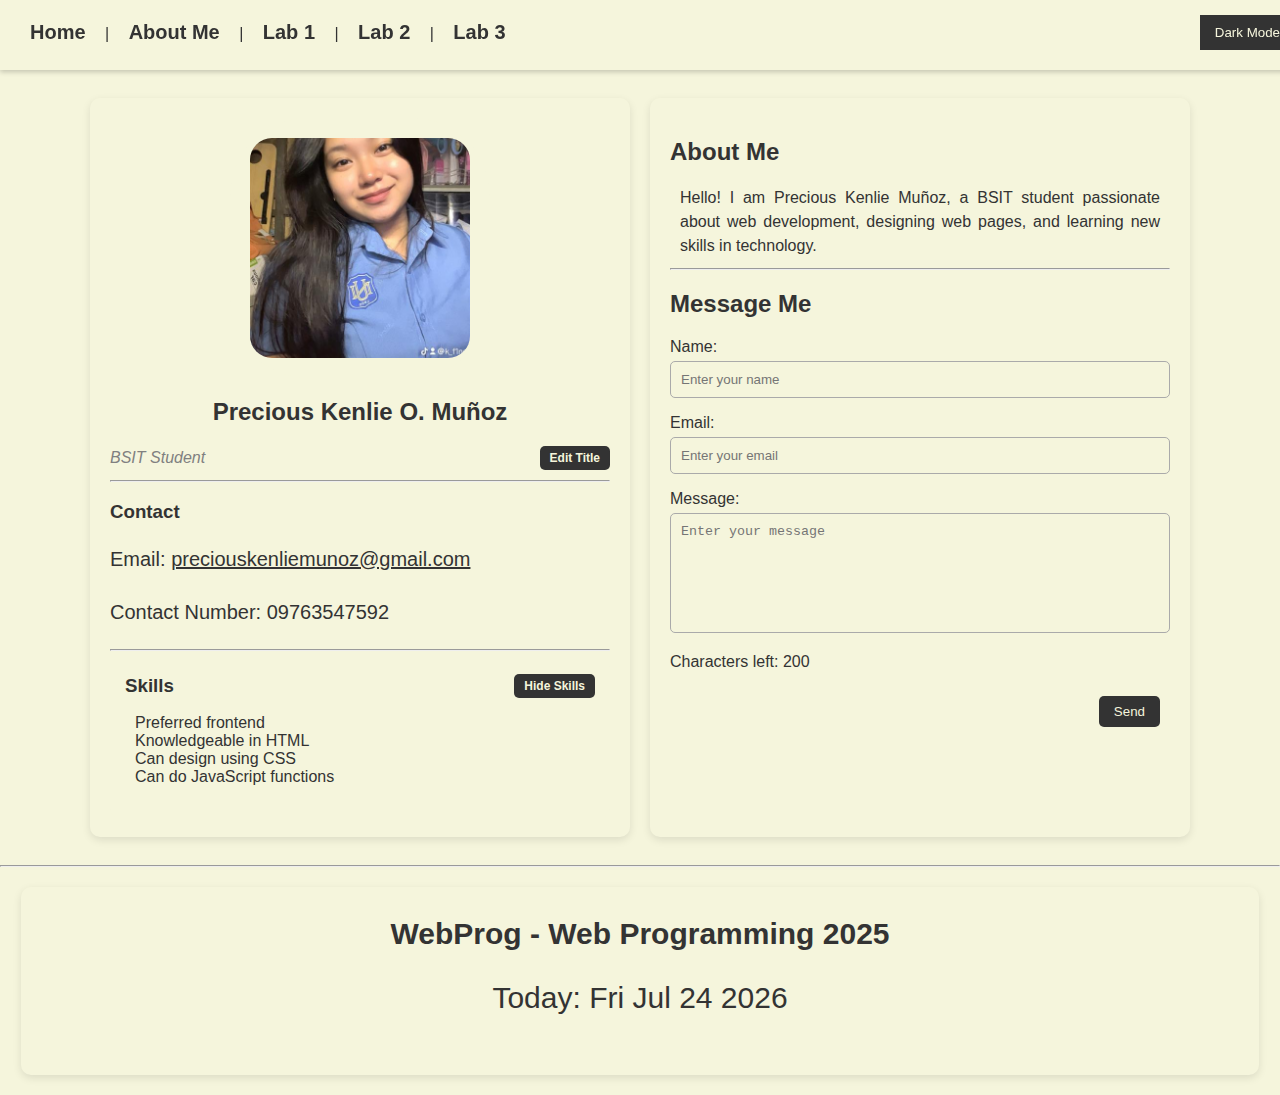
<file: index.html>
<!DOCTYPE html>
<html>
<head>
<title>My Profile - Lab 3</title>
<link rel="stylesheet" href="style.css">
</head>
<body>

<header class="navbar">
    <div class="nav-left">
        <a href="#home">Home</a> |
        <a href="#about">About Me</a> |
        <a href="munoz_lab1.html">Lab 1</a> |
        <a href="munoz_lab2.html">Lab 2</a> |
        <a href="index.html">Lab 3</a>
    </div>

    <div class="nav-right">
        <button id="themeBtn">Toggle Dark Mode</button>
    </div>
</header>

<hr>

<section id="main-content">
    <div class="left-column">
        <div class="flip-card">
            <div class="flip-card-inner">
                <div class="flip-card-front">
                    <img src="Image.jpg" alt="Profile Image" class="profile-img">
                </div>
                <div class="flip-card-back">
                    <p><b>Name: </b>Precious Kenlie O. Muñoz <br><br>
                    <b>Age: </b>20 years old<br><br>
                    <b>Nickname: </b>Call me PRECIOUS<br><br>
                    <b>Place: </b>I lived in Quezon City<br><br>
                    My hobbies are playing online games. When I'm stressed, I eat and watch movies.</p>
                </div>
            </div>
        </div>

        <h2 style="text-align:center;">Precious Kenlie O. Muñoz</h2>
        <div class="job-title-container">
            <span id="jobTitle" class="job-title-text" style="text-align:center; display:block;">BSIT Student</span>
            <button id="editJobBtn">Edit Title</button>
        </div>

        <hr>
        <div id="contact-me" class="contact">
            <h3>Contact</h3>
            <p>Email: <a href="mailto:preciouskenliemunoz@gmail.com">preciouskenliemunoz@gmail.com</a></p>
            <p>Contact Number: 09763547592</p>
        </div>

        <hr>
        <div class="skills" id="skillsSection">
            <div class="skills-header">
                <h3>Skills</h3>
                <button id="toggleSkillsBtn">Hide Skills</button>
            </div>
            <dl id="skillsList">
                <dt>Preferred frontend</dt>
                <dd>Knowledgeable in HTML</dd>
                <dd>Can design using CSS</dd>
                <dd>Can do JavaScript functions</dd>
            </dl>
        </div>
    </div>

    <div class="right-column">
        <div id="about" class="about">
            <h2>About Me</h2>
            <p>Hello! I am Precious Kenlie Muñoz, a BSIT student passionate about web development, designing web pages, and learning new skills in technology.</p>
        </div>

        <hr>
        <div class="message-form">
            <h2>Message Me</h2>
            <form>
                <p>
                    Name:<br>
                    <input type="text" id="nameField" placeholder="Enter your name">
                </p>
                <p>
                    Email:<br>
                    <input type="email" id="emailField" placeholder="Enter your email">
                </p>
                <p>
                    Message:<br>
                    <textarea id="msgBox" maxlength="200" placeholder="Enter your message"></textarea>
                </p>
                <p>Characters left: <span id="counter">200</span></p>
                <button type="button" id="sendBtn" class="send-btn">Send</button>
            </form>
        </div>
    </div>
</section>

<hr>
<div class="footer">
    <center><strong>WebProg - Web Programming 2025</strong></center>
    <p id="dateDisplay"></p>
</div>

<script src="script.js"></script>
</body>
</html>
</file>
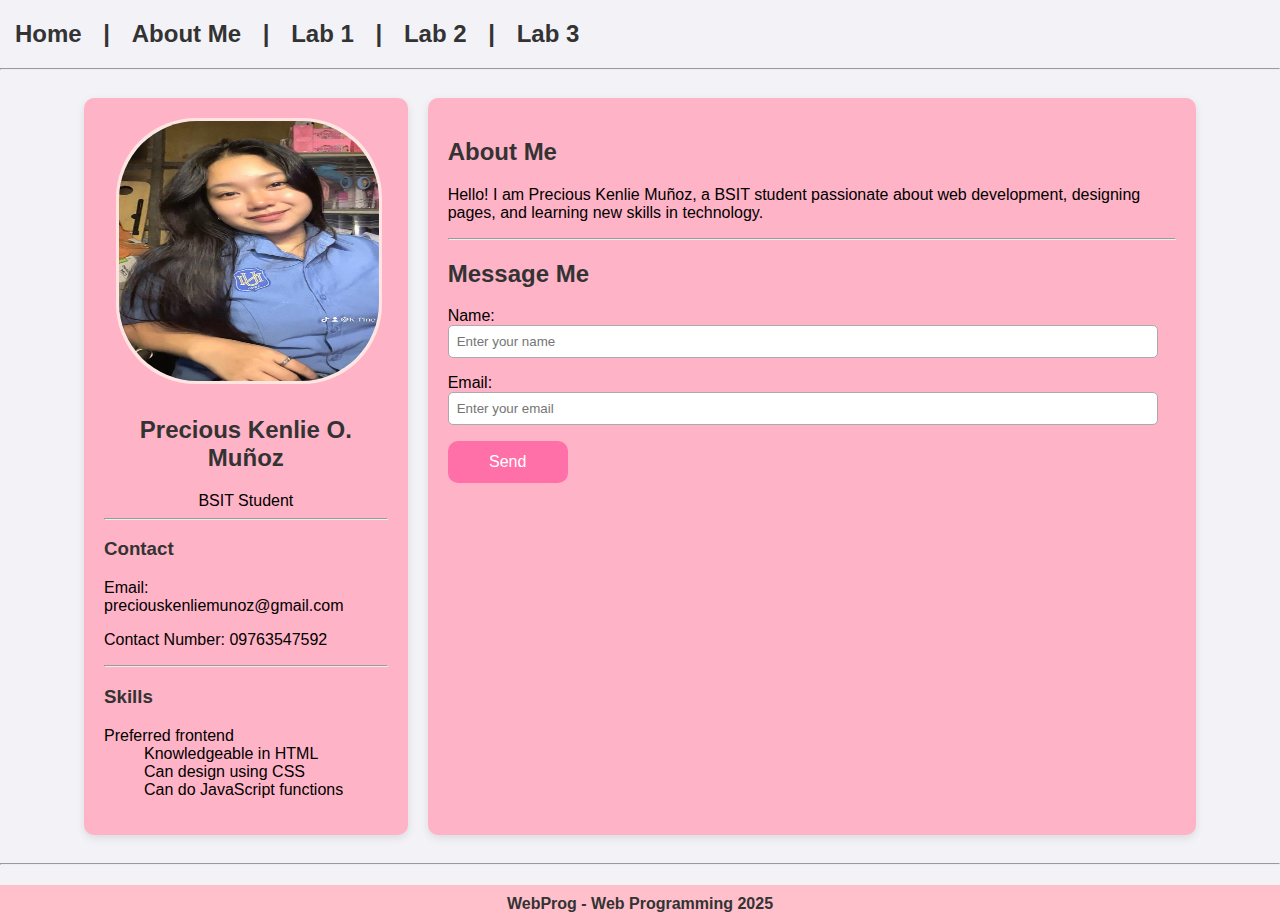
<file: munoz_lab1.html>
<!DOCTYPE html>
<html>
<head>
<title>My Profile - Lab 1</title>
<style>
   body {
       font-family: Arial, sans-serif;
       margin: 0;
       background: #f2f2f7;
   }
   /* Navigation */
   h2 a {
       text-decoration: none;
       color: #333;
       padding: 8px 15px;
   }
   h2 a:hover {
       background: #ffe4e1;
       color: white;
       border-radius: 5px;
   }
   /* Layout */
   table {
       width: 90%;
       margin: auto;
       border-spacing: 20px;
   }
   td {
       background: #ffb3c6;
       padding: 20px;
       border-radius: 10px;
       vertical-align: top;
       box-shadow: 0 3px 8px rgba(0,0,0,0.1);
   }
   /* Flip Card */
   .flip-card {
       background-color: transparent;
       width: 260px;
       height: 260px;
       margin: auto;
       perspective: 1000px;
   }
   .flip-card-inner {
       position: relative;
       width: 100%;
       height: 100%;
       text-align: center;
       transition: transform 0.6s;
       transform-style: preserve-3d;
       border-radius: 30%;
   }
   .flip-card:hover .flip-card-inner {
       transform: rotateY(180deg);
   }
   .flip-card-front, .flip-card-back {
       position: absolute;
       width: 100%;
       height: 100%;
       backface-visibility: hidden;
       border-radius: 30%;
   }
   .flip-card-front {
       background: #fff;
       border: 3px solid #ffe4e1;
   }
   .flip-card-front img {
       width: 260px;
       height: 260px;
       border-radius: 30%;
   }
   .flip-card-back {
       background-color: #c08081;
       color: white;
       transform: rotateY(180deg);
       display: flex;
       align-items: center;
       justify-content: center;
       padding: 20px;
       border-radius: 30%;
   }
   /* Text & Inputs */
   h2, h3 {
       color: #333;
   }
   input[type="text"],
   input[type="email"] {
       width: 95%;
       padding: 8px;
       border: 1px solid #aaa;
       border-radius: 5px;
   }
   /* Button */
   .button {
       background: #ff6fa8;
       color: white;
       border: none;
       padding: 12px 25px;
       border-radius: 10px;
       cursor: pointer;
       font-size: 16px;
       transition: 0.3s;
       width: 120px;
   }
   .button:hover {
       background: #ff4d8b;
       transform: scale(1.08);
   }
   /* Footer */
   .footer {
       margin-top: 20px;
       padding: 10px;
       background: #ffc0cb;
       color: #333;
   }
</style>
</head>
<body>

<!-- Navigation -->
<div>
<h2>
<a href="index.html">Home</a> |
<a href="#about">About Me</a> |
<a href="munoz_lab1.html">Lab 1</a> |
<a href="munoz_lab2.html">Lab 2</a> |
<a href="index.html">Lab 3</a>
</h2>
</div>
<hr>

<table>
<tr>

<td>

<div class="flip-card">
<div class="flip-card-inner">
<div class="flip-card-front">
<img src="Image.jpg" alt="Profile Image">
</div>
<div class="flip-card-back">
<p><b>Name: </b>Precious Kenlie O. Muñoz <br><br>
   <b>Age: </b>20 years old<br><br>
<b>Nickname: </b>Call me PRECIOUS<br><br>
<b>Place: </b>I lived in Quezon City<br><br>
<b>Introducing myself: </b><br><br>
My hobbies are playing online games. Also when I'm stressed, I eat and watch movies.
</p>
</div>
</div>
</div>
<br>
<h2 style="text-align:center;">Precious Kenlie O. Muñoz</h2>
<span style="text-align:center; display:block;">BSIT Student</span>
<hr>
<h3>Contact</h3>
<p>Email: preciouskenliemunoz@gmail.com</p>
<p>Contact Number: 09763547592</p>
<hr>
<h3>Skills</h3>
<dl>
<dt>Preferred frontend</dt>
<dd>Knowledgeable in HTML</dd>
<dd>Can design using CSS</dd>
<dd>Can do JavaScript functions</dd>
</dl>
</td>

<td>
<div id="about">
<h2>About Me</h2>
<p>
Hello! I am Precious Kenlie Muñoz, a BSIT student passionate about web development,
designing pages, and learning new skills in technology.
</p>
</div>
<hr>
<div>
<h2>Message Me</h2>
<form action="submit" method="post">
<p>
Name:<br>
<input type="text" name="name" placeholder="Enter your name">
</p>
<p>
Email:<br>
<input type="email" name="email" placeholder="Enter your email">
</p>
<p>
<button type="button" class="button" onclick="alert('Hello! Your message is sent!')">Send</button>
</p>
</form>
</div>
</td>
</tr>
</table>
<hr>

<div class="footer">
<center><strong>WebProg - Web Programming 2025</strong></center>
</div>
</body>
</html>
</file>
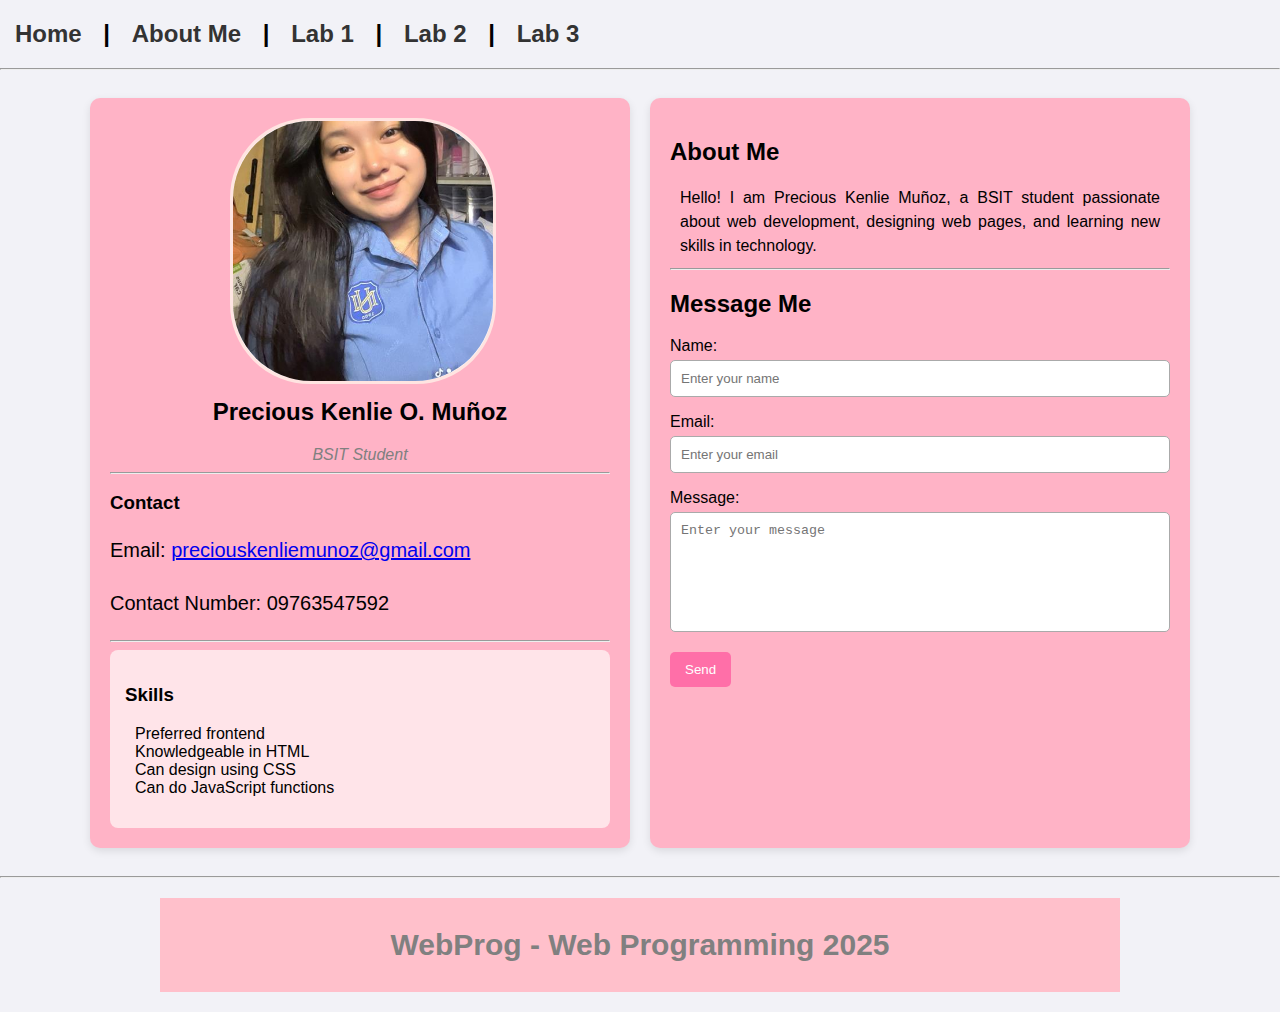
<file: munoz_lab2.html>
<!DOCTYPE html>
<html>
<head>
<title>My Profile - Lab 2</title>
<link rel="stylesheet" href="lab2style.css">
</head>
<body>

<!-- Navigation -->
<header class="navbar">
    <h2>
        <a href="index.html">Home</a> |
        <a href="#about">About Me</a> |
        <a href="munoz_lab1.html">Lab 1</a> |
        <a href="munoz_lab2.html">Lab 2</a> |
        <a href="index.html">Lab 3</a>
    </h2>
</header>

<hr>

<section id="main-content">
<div class="left-column">

<!-- FLIP CARD -->
<div class="flip-card">
    <div class="flip-card-inner">
        <div class="flip-card-front">
            <img src="Image.jpg" alt="Profile Image" class="profile-img">
        </div>
        <div class="flip-card-back">
            <p><b>Name: </b>Precious Kenlie O. Muñoz <br><br>
            <b>Age: </b>20 years old<br><br>
            <b>Nickname: </b>Call me PRECIOUS<br><br>
            <b>Place: </b>I lived in Quezon City<br><br>
            My hobbies are playing online games. When I'm stressed, I eat and watch movies.</p>
        </div>
    </div>
</div>

<h2 style="text-align:center;">Precious Kenlie O. Muñoz</h2>
<span class="job-title" style="text-align:center; display:block;">BSIT Student</span>

<hr>
<div id="contact-me" class="contact">
<h3>Contact</h3>
<p>Email: <a href="mailto:preciouskenliemunoz@gmail.com">preciouskenliemunoz@gmail.com</a></p>
<p>Contact Number: 09763547592</p>
</div>

<hr>
<div class="skills">
<h3>Skills</h3>
<dl>
<dt>Preferred frontend</dt>
<dd>Knowledgeable in HTML</dd>
<dd>Can design using CSS</dd>
<dd>Can do JavaScript functions</dd>
</dl>
</div>

</div>

<div class="right-column">
<div id="about" class="about">
<h2>About Me</h2>
<p>Hello! I am Precious Kenlie Muñoz, a BSIT student passionate about web development, designing web pages, and learning new skills in technology.</p>
</div>

<hr>
<div class="message-form">
<h2>Message Me</h2>
<form action="submit" method="post">
<p>
Name:<br>
<input type="text" name="name" placeholder="Enter your name">
</p>
<p>
Email:<br>
<input type="email" name="email" placeholder="Enter your email">
</p>
<p>
Message:<br>
<textarea name="message" placeholder="Enter your message"></textarea>
</p>
<p>
<button type="button" class="button" onclick="alert('Hello! Your message is sent!')">Send</button>
</p>
</form>
</div>
</div>
</section>

<hr>
<div class="footer">
<center><strong>WebProg - Web Programming 2025</strong></center>
</div>

</body>
</html>
</file>
<file: style.css>
/* BASE / LIGHT MODE */
body {
font-family: Arial, sans-serif;
margin:0;
padding-top:60px;
background:#f5f5dc;
color:#333;
transition:background 0.3s, color 0.3s;
}

body * {
color:inherit;
}

.navbar {
display:flex;
justify-content:space-between;
align-items:center;
padding: 15px 35px 20px 15px;
position:fixed;
top:0;
left:0;
width:100%;
background-color:#f5f5dc;
z-index:1000;
box-shadow:0 2px 5px rgba(0,0,0,0.2);
}

.navbar h2 {
margin:0;
}
.nav-left a {
text-decoration:none;
padding:8px 15px;
color:#333;
transition:background 0.3s, color 0.3s;
font-size: 20px;
font-weight: bold;
}

.nav-left a:hover {
background:#ffe4e1;
color:#333;
border-radius:5px;
}

button,
.button {
background:#333;
border:none;
cursor:pointer;
transition:color 0.3s, background 0.3s;
color:#f5f5dc;
padding:10px 15px;
margin:0;
line-height:normal;
vertical-align:middle; 
}

button:hover,
.button:hover {
color:#f5f5dc;
background:#555;
border-radius:10px;
}

.job-title-container {
display:flex;
justify-content:space-between;
align-items:center;
margin-top:5px;
margin-bottom:10px;
}

.job-title-text {
font-style:italic;
text-align:left;
color:gray;
display:block;
margin-right:0;
}

#editJobBtn {
padding:5px 10px;
font-size:12px;
border:none;
border-radius:5px;
color:#f5f5dc;
background:#333;
font-weight:bold;
transition:background 0.3s, color 0.3s;
}
#editJobBtn:hover {
background:#555;
color:#f5f5dc;
}

.skills-header {
display:flex;
justify-content:space-between;
align-items:center;
margin-bottom:10px;
}
.skills-header h3 {
margin:0;
}

#toggleSkillsBtn {
padding:5px 10px;
font-size:12px;
border:none;
border-radius:5px;
color:#f5f5dc;
background:#333;
font-weight:bold;
transition:background 0.3s, color 0.3s;
}
#toggleSkillsBtn:hover {
background:#555;
color:#f5f5dc;
}

#main-content {
display:flex;
max-width:1100px;
margin:auto;
gap:20px;
padding:20px;
}
.left-column,
.right-column,
.footer {
background:#f5f5dc;
padding:20px;
border-radius:10px;
box-shadow:0 3px 8px rgba(0,0,0,0.1);
flex:1;
color:#333;
}

.profile-img {
width:260px;
height:260px;
border-radius:30%;
object-fit:cover;
}

.flip-card {
width:260px;
height:260px;
perspective:1000px;
margin:auto;
}
.flip-card-inner {
width:100%;
height:100%;
transition:transform 0.6s;
transform-style:preserve-3d;
}
.flip-card:hover .flip-card-inner {
transform:rotateY(180deg);
}

.flip-card-front,
.flip-card-back {
position:absolute;
width:100%;
height:100%;
backface-visibility:hidden;
border-radius:30%;
display:flex;
flex-direction:column;
align-items:center;
justify-content:center;
padding:20px;
box-sizing:border-box;
text-align:center;
}

.flip-card-front {
background:#f5f5dc;
}

.flip-card-front img {
width:100%;
height:100%;
border-radius:10%;
}

.flip-card-back {
background:linear-gradient(145deg, #fff8e1, #f5f5dc, #e0d8c3);
transform:rotateY(180deg);
box-shadow:0 3px 6px rgba(0,0,0,0.1);
}

.flip-card-back p {
font-size:14px;
color:#333;
margin:0;
word-wrap:break-word;
line-height:1.4;
}

.contact p,
.contact a {
padding:5px 0;
font-size:20px;
}

.skills {
background:#f5f5dc;
padding:15px;
border-radius:8px;
color:#333;
}
.skills dd,
.skills dt {
margin-left:10px;
}

.about p {
line-height:1.5;
text-align:justify;
margin:10px;
}

.message-form {
position:relative;
padding-bottom:50px;
}

.message-form input,
.message-form textarea {
width:100%;
padding:10px;
margin-top:5px;
box-sizing:border-box;
border:1px solid #aaa;
border-radius:5px;
background:#f5f5dc;
color:#333;
}

.message-form textarea {
height:120px;
resize:none;
}

.send-btn {
position:absolute;
right:10px;
bottom:10px;
padding:8px 15px;
border:none;
border-radius:5px;
cursor:pointer;
background-color:#333;
color:#f5f5dc;
transition:background 0.3s, color 0.3s;
}

.send-btn:hover {
background-color:#555;
}

.footer {
margin:20px auto;
padding:30px;
max-width:92%;
font-size:30px;
text-align:center;
color:#333;
}


/* DARK MODE OVERRIDES */

.dark-mode {
background:#1e1e1e;
color:#f5f5dc;
}

.dark-mode .left-column,
.dark-mode .right-column,
.dark-mode .footer {
background:#2b2b2b;
color:#f5f5dc;
}

.dark-mode .navbar {
background-color:#2b2b2b;
}

.dark-mode .navbar a {
color:#f5f5dc;
}

.dark-mode .nav-right button {
background:#f5f5dc;
color:#1e1e1e;
border:none;
}

.dark-mode .nav-right button:hover {
background:#ddd;
color:#1e1e1e;
}

.dark-mode #editJobBtn,
.dark-mode #toggleSkillsBtn {
background:#f5f5dc;
color:#1e1e1e;
border:none;
}

.dark-mode #editJobBtn:hover,
.dark-mode #toggleSkillsBtn:hover {
background:#ddd;
color:#1e1e1e;
}

.dark-mode .send-btn {
background-color:#f5f5dc;
color:#1e1e1e;
}

.dark-mode .send-btn:hover {
background-color:#ddd;
}

.dark-mode input,
.dark-mode textarea {
background:#3a3a3a;
border:1px solid #555;
color:#f5f5dc;
}

.dark-mode .flip-card-back {
background:linear-gradient(145deg, #2c2c2c, #1c1c1c, #f5f5dc20);
color:#f5f5dc;
border:1px solid #f5f5dc;
}

.dark-mode .flip-card-back p {
color:#f5f5dc;
}

.dark-mode .skills {
background:#2b2b2b;
color:#f5f5dc;
}

.dark-mode .flip-card-front {
background:#2b2b2b;
border:none;
}
</file>
<file: lab2style.css>
body {
    font-family: Arial, sans-serif;
    margin: 0;
    background: #f2f2f7;
}

/* NAVIGATION */
.navbar a {
    text-decoration: none;
    color: #333;
    padding: 8px 15px;
}
.navbar a:hover {
    background: #ffe4e1;
    color: white;
    border-radius: 5px;
}

/* FLEX 2-COLUMN LAYOUT */
#main-content {
    display: flex;
    max-width: 1100px;
    margin: auto;
    gap: 20px;
    padding: 20px;
}
.left-column, .right-column {
    background: #ffb3c6;
    padding: 20px;
    border-radius: 10px;
    box-shadow: 0 3px 8px rgba(0,0,0,0.1);
    flex: 1;
}

/* PROFILE IMAGE */
.profile-img {
    width: 260px;
    height: 260px;
    border-radius: 30%;
    object-fit: cover;
}
.job-title {
    color: gray;
    font-style: italic;
    text-align: center;
}

/* FLIP CARD */
.flip-card {
    width: 260px;
    height: 260px;
    perspective: 1000px;
    margin: auto;
}
.flip-card-inner {
    width: 100%;
    height: 100%;
    transition: transform 0.6s;
    transform-style: preserve-3d;
}
.flip-card:hover .flip-card-inner {
    transform: rotateY(180deg);
}
.flip-card-front, .flip-card-back {
    position: absolute;
    width: 100%;
    height: 100%;
    backface-visibility: hidden;
    border-radius: 30%;
}
.flip-card-front {
    background: #fff;
    border: 3px solid #ffe4e1;
}
.flip-card-front img {
    width: 100%;
    height: 100%;
    border-radius: 30%;
}
.flip-card-back {
    background: #c08081;
    color: white;
    transform: rotateY(180deg);
    display: flex;
    align-items: center;
    justify-content: center;
    padding: 20px;
}
.flip-card-back p {
    font-size: 14px;
}

/* CONTACT */
.contact p, .contact a {
    padding: 5px 0;
    font-size: 20px;
}

/* SKILLS */
.skills {
    background: #ffe4e9;
    padding: 15px;
    border-radius: 8px;
}
.skills dd, .skills dt {
    margin-left: 10px;
}

/* ABOUT ME */
.about p {
    line-height: 1.5;
    text-align: justify;
    margin: 10px;
}

/* MESSAGE FORM */
.message-form input[type="text"],
.message-form input[type="email"],
.message-form textarea {
    width: 100%;
    padding: 10px;
    margin-top: 5px;
    box-sizing: border-box;
    border: 1px solid #aaa;
    border-radius: 5px;
}
.message-form textarea {
    height: 120px;
    resize: none;
}

.button {
    padding: 10px 15px;
    background: #ff6fa8;
    color: white;
    border: none;
    border-radius: 5px;
    cursor: pointer;
    transition: background 0.3s;
}
.button:hover {
    background: #ff4f80;
}

/* FOOTER */
.footer {
    margin: 20px auto;
    padding: 30px;
    max-width: 900px;
    background: #ffc0cb;
    font-size: 30px;
    color: gray;
    text-align: center;
}
</file>
